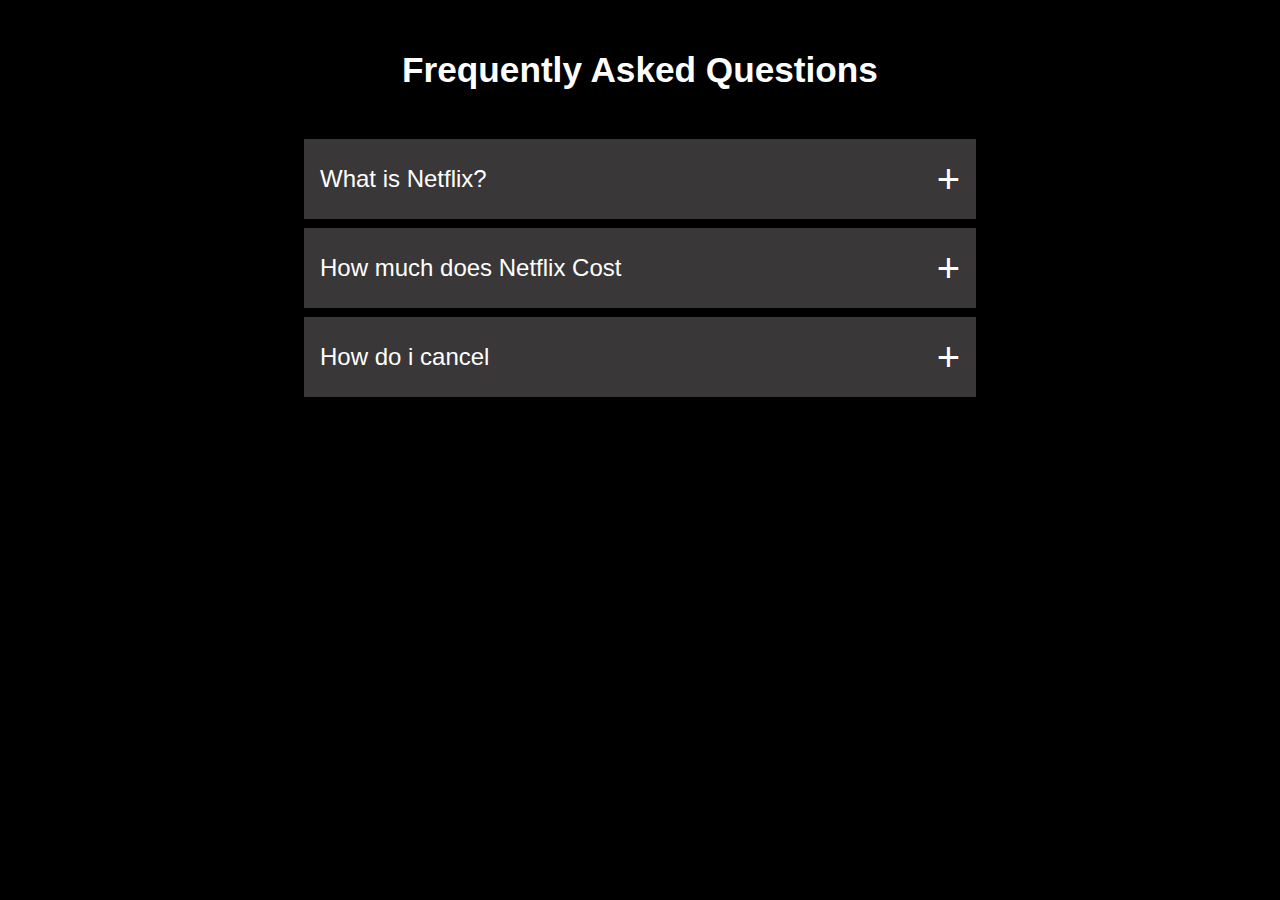
<file: index.html>
<!DOCTYPE html>
<html lang="en">

<head>
    <meta charset="UTF-8">
    <meta name="viewport" content="width=device-width, initial-scale=1.0">
    <title>FAQ's Page</title>
    <link rel="stylesheet" href="style.css">
</head>

<body>

    <h2>Frequently Asked Questions</h2>

    <div class="container">
        <div class="child">
            <p>What is Netflix?</p><span class="font">+</span>
        </div>

        <div class="show">
            <p>Netflix is a streaming service that offers a wide variety of award-winning TV shows, movies, anime,
                documentaries and more on thousands of internet-connected devices.</p>

            <p> You can watch as much as you want, whenever you want, without a single ad all for one low monthly
                price.
                There's always something new to discover, and new TV shows and movies are added every week!</p>
        </div>

        <div class="child">
            <p>How much does Netflix Cost</p><span class="font">+</span>
        </div>

        <div class="show">
            <p>Watch Netflix on your smartphone, tablet, Smart TV, laptop, or streaming device, all for one fixed
                monthly fee. Plans range from ₹149 to ₹649 a month. No extra costs, no contracts</p>
        </div>

        <div class="child">
            <p>How do i cancel</p><span class="font">+</span>
        </div>

        <div class="show">
            <p>Netflix is flexible. There are no annoying contracts and no commitments. You can easily cancel your
                account online in two clicks. There are no cancellation fees start or stop your account anytime</p>
        </div>
    </div>

    <script src="script.js"></script>

</body>

</html>
</file>
<file: style.css>
body {
    background-color: black;
    font-family: 'Poppins', sans-serif;
}

.container {
    width: 100%;
    display: flex;
    align-items: center;
    justify-content: center;
    margin: 40px 0;
    flex-direction: column;
}

.child {
    background-color: rgb(57, 55, 55);
    color: white;
    padding: 2px 16px;
    font-size: 1.5rem;
    width: 50vw;
    display: flex;
    align-items: center;
    justify-content: space-between;
    margin-top: 9px;
}

.font {
    font-size: 40px;
}

.show {
    background-color: rgb(57, 55, 55);
    width: 50vw;
    font-size: 1.3rem;
    padding: 2px 16px;
    margin-top: 0.5px;
    color: white;
}

h2 {
    text-align: center;
    color: white;
    font-size: 2.2rem;
    margin-top: 50px;
}
@import url('https://fonts.googleapis.com/css2?family=Poppins:wght@300;400&display=swap');
</file>
